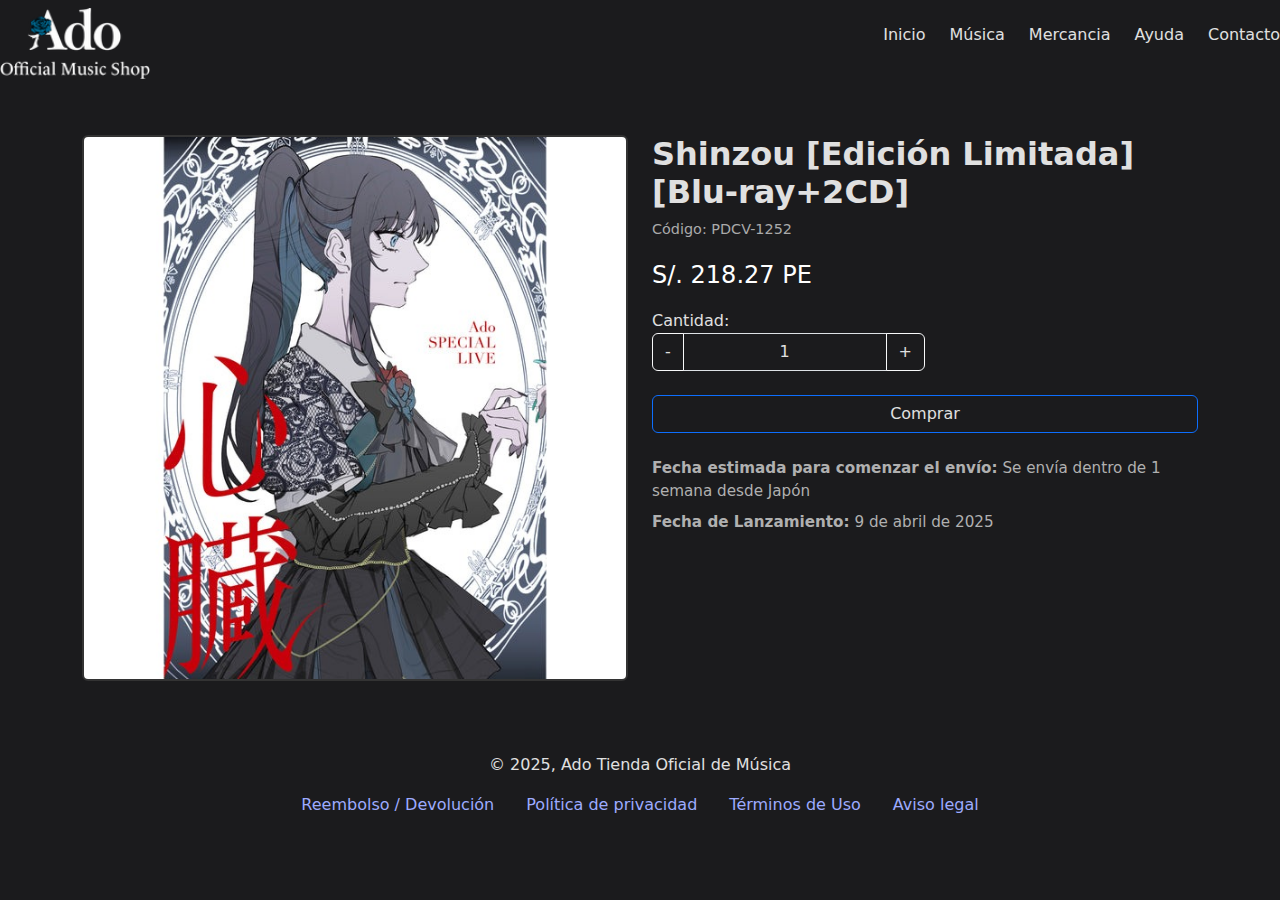
<file: amusica1.html>
<!DOCTYPE html>
<html lang="es">
<head>
  <meta charset="UTF-8" />
  <meta name="viewport" content="width=device-width, initial-scale=1.0" />
  <title>Ado's Best Adobum (DVD)</title>
  <link rel="stylesheet" href="css/producto.css" />
  <link rel="stylesheet" href="https://cdn.jsdelivr.net/npm/bootstrap@5.3.6/dist/css/bootstrap.min.css" />
</head>
<body>
  <header class="navbar">
    <a href="index.html">
      <img src="img/ADO_2line_ClearBackground_Offici.png" alt="Logo Ado" class="logo" width="150px">
    </a>
    <ul class="nav-links">
        <li><a href="index.html">Inicio</a></li>
      <li><a href="Música.html">Música</a></li>
      <li><a href="Mercancia.html">Mercancia</a></li>
      <li><a href="Ayuda.html">Ayuda</a></li>
      <li><a href="Contacto.html">Contacto</a></li>
    </ul>
  </header>

  <main class="container my-5">
    <div class="row producto-detalle">
      <div class="col-md-6 text-center">
        <img src="img/MUSICA/SHINZOU LIMITED.jpg" alt="Ado Best Adobum DVD" class="img-fluid rounded">
      </div>
      <div class="col-md-6">
        <h1 class="titulo">Shinzou [Edición Limitada][Blu-ray+2CD]</h1>
        <p class="sku">Código: PDCV-1252</p>
        <p class="precio">S/. 218.27 PE</p>

        <div class="cantidad-selector">
          <label for="cantidad">Cantidad:</label>
          <div class="input-group w-50">
            <button class="btn btn-outline-light" onclick="cambiarCantidad(-1)">-</button>
            <input type="text" id="cantidad" value="1" class="form-control text-center">
            <button class="btn btn-outline-light" onclick="cambiarCantidad(1)">+</button>
          </div>
        </div>

        <a href="https://wa.me/+51925594742?text=Hola,%20necesito%20ayuda%20con%20un%20pedido">
            <button class="btn btn-primary mt-4 w-100">Comprar</button>
            </a>

        <div class="info-envio mt-4">
          <p><strong>Fecha estimada para comenzar el envío:</strong> Se envía dentro de 1 semana desde Japón</p>
          <p><strong>Fecha de Lanzamiento:</strong> 9 de abril de 2025</p>
        </div>
      </div>
    </div>
  </main>

  <footer class="footer text-center text-white py-4">
    <div class="container">
      <p>© 2025, Ado Tienda Oficial de Música</p>
      <div class="footer-links">
        <a href="#">Reembolso / Devolución</a>
        <a href="#">Política de privacidad</a>
        <a href="#">Términos de Uso</a>
        <a href="#">Aviso legal</a>
      </div>
    </div>
  </footer>

  <script>
    function cambiarCantidad(valor) {
      const input = document.getElementById("cantidad");
      let cantidad = parseInt(input.value);
      cantidad = isNaN(cantidad) ? 1 : cantidad + valor;
      if (cantidad < 1) cantidad = 1;
      input.value = cantidad;
    }
  </script>
</body>
</html>
</file>
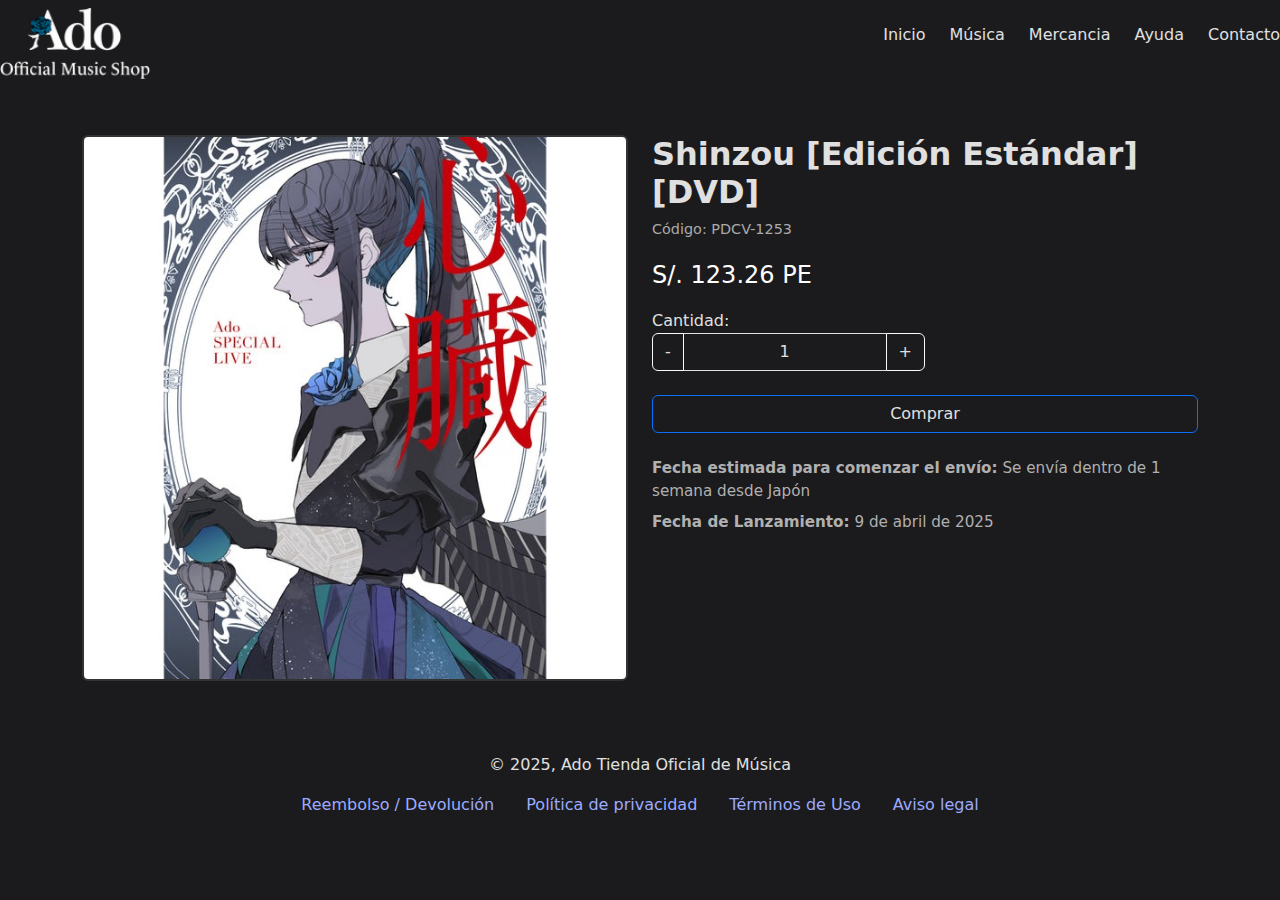
<file: amusica2.html>
<!DOCTYPE html>
<html lang="es">
<head>
  <meta charset="UTF-8" />
  <meta name="viewport" content="width=device-width, initial-scale=1.0" />
  <title>Ado's Best Adobum (DVD)</title>
  <link rel="stylesheet" href="css/producto.css" />
  <link rel="stylesheet" href="https://cdn.jsdelivr.net/npm/bootstrap@5.3.6/dist/css/bootstrap.min.css" />
</head>
<body>
  <header class="navbar">
    <a href="index.html">
      <img src="img/ADO_2line_ClearBackground_Offici.png" alt="Logo Ado" class="logo" width="150px">
    </a>
    <ul class="nav-links">
        <li><a href="index.html">Inicio</a></li>
      <li><a href="Música.html">Música</a></li>
      <li><a href="Mercancia.html">Mercancia</a></li>
      <li><a href="Ayuda.html">Ayuda</a></li>
      <li><a href="Contacto.html">Contacto</a></li>
    </ul>
  </header>

  <main class="container my-5">
    <div class="row producto-detalle">
      <div class="col-md-6 text-center">
        <img src="img/MUSICA/SHINZOU STANDAR.jpg" alt="Ado Best Adobum DVD" class="img-fluid rounded">
      </div>
      <div class="col-md-6">
        <h1 class="titulo">Shinzou [Edición Estándar][DVD]</h1>
        <p class="sku">Código: PDCV-1253</p>
        <p class="precio">S/. 123.26 PE</p>

        <div class="cantidad-selector">
          <label for="cantidad">Cantidad:</label>
          <div class="input-group w-50">
            <button class="btn btn-outline-light" onclick="cambiarCantidad(-1)">-</button>
            <input type="text" id="cantidad" value="1" class="form-control text-center">
            <button class="btn btn-outline-light" onclick="cambiarCantidad(1)">+</button>
          </div>
        </div>

        <a href="https://wa.me/+51925594742?text=Hola,%20necesito%20ayuda%20con%20un%20pedido">
            <button class="btn btn-primary mt-4 w-100">Comprar</button>
            </a>

        <div class="info-envio mt-4">
          <p><strong>Fecha estimada para comenzar el envío:</strong> Se envía dentro de 1 semana desde Japón</p>
          <p><strong>Fecha de Lanzamiento:</strong> 9 de abril de 2025</p>
        </div>
      </div>
    </div>
  </main>

  <footer class="footer text-center text-white py-4">
    <div class="container">
      <p>© 2025, Ado Tienda Oficial de Música</p>
      <div class="footer-links">
        <a href="#">Reembolso / Devolución</a>
        <a href="#">Política de privacidad</a>
        <a href="#">Términos de Uso</a>
        <a href="#">Aviso legal</a>
      </div>
    </div>
  </footer>

  <script>
    function cambiarCantidad(valor) {
      const input = document.getElementById("cantidad");
      let cantidad = parseInt(input.value);
      cantidad = isNaN(cantidad) ? 1 : cantidad + valor;
      if (cantidad < 1) cantidad = 1;
      input.value = cantidad;
    }
  </script>
</body>
</html>
</file>
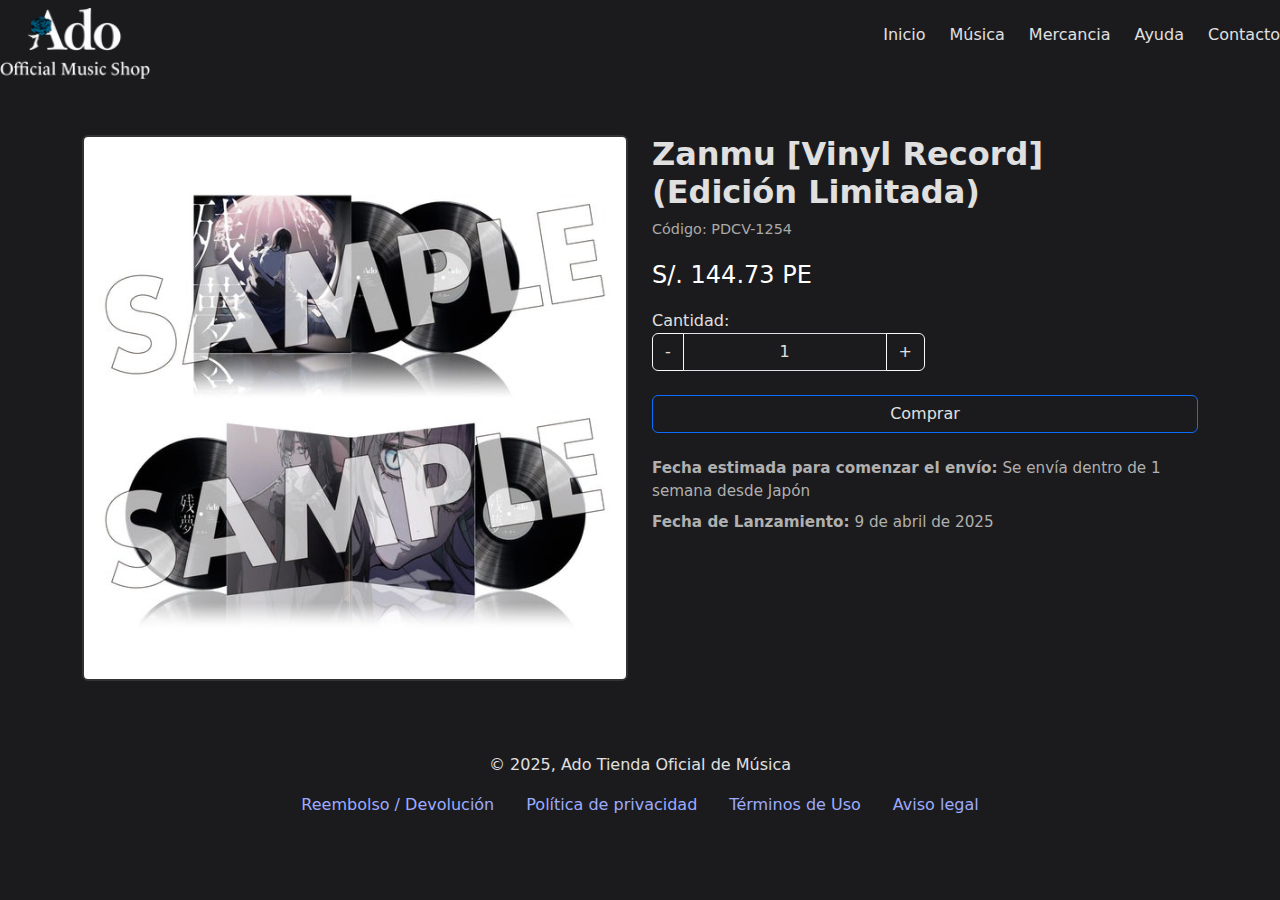
<file: amusica3.html>
<!DOCTYPE html>
<html lang="es">
<head>
  <meta charset="UTF-8" />
  <meta name="viewport" content="width=device-width, initial-scale=1.0" />
  <title>Ado's Best Adobum (DVD)</title>
  <link rel="stylesheet" href="css/producto.css" />
  <link rel="stylesheet" href="https://cdn.jsdelivr.net/npm/bootstrap@5.3.6/dist/css/bootstrap.min.css" />
</head>
<body>
  <header class="navbar">
    <a href="index.html">
      <img src="img/ADO_2line_ClearBackground_Offici.png" alt="Logo Ado" class="logo" width="150px">
    </a>
    <ul class="nav-links">
        <li><a href="index.html">Inicio</a></li>
      <li><a href="Música.html">Música</a></li>
      <li><a href="Mercancia.html">Mercancia</a></li>
      <li><a href="Ayuda.html">Ayuda</a></li>
      <li><a href="Contacto.html">Contacto</a></li>
    </ul>
  </header>

  <main class="container my-5">
    <div class="row producto-detalle">
      <div class="col-md-6 text-center">
        <img src="img/MUSICA/ZANMU.jpg" alt="Ado Best Adobum DVD" class="img-fluid rounded">
      </div>
      <div class="col-md-6">
        <h1 class="titulo">Zanmu [Vinyl Record] (Edición Limitada)</h1>
        <p class="sku">Código: PDCV-1254</p>
        <p class="precio">S/. 144.73 PE</p>

        <div class="cantidad-selector">
          <label for="cantidad">Cantidad:</label>
          <div class="input-group w-50">
            <button class="btn btn-outline-light" onclick="cambiarCantidad(-1)">-</button>
            <input type="text" id="cantidad" value="1" class="form-control text-center">
            <button class="btn btn-outline-light" onclick="cambiarCantidad(1)">+</button>
          </div>
        </div>

        <a href="https://wa.me/+51925594742?text=Hola,%20necesito%20ayuda%20con%20un%20pedido">
            <button class="btn btn-primary mt-4 w-100">Comprar</button>
            </a>

        <div class="info-envio mt-4">
          <p><strong>Fecha estimada para comenzar el envío:</strong> Se envía dentro de 1 semana desde Japón</p>
          <p><strong>Fecha de Lanzamiento:</strong> 9 de abril de 2025</p>
        </div>
      </div>
    </div>
  </main>

  <footer class="footer text-center text-white py-4">
    <div class="container">
      <p>© 2025, Ado Tienda Oficial de Música</p>
      <div class="footer-links">
        <a href="#">Reembolso / Devolución</a>
        <a href="#">Política de privacidad</a>
        <a href="#">Términos de Uso</a>
        <a href="#">Aviso legal</a>
      </div>
    </div>
  </footer>

  <script>
    function cambiarCantidad(valor) {
      const input = document.getElementById("cantidad");
      let cantidad = parseInt(input.value);
      cantidad = isNaN(cantidad) ? 1 : cantidad + valor;
      if (cantidad < 1) cantidad = 1;
      input.value = cantidad;
    }
  </script>
</body>
</html>
</file>
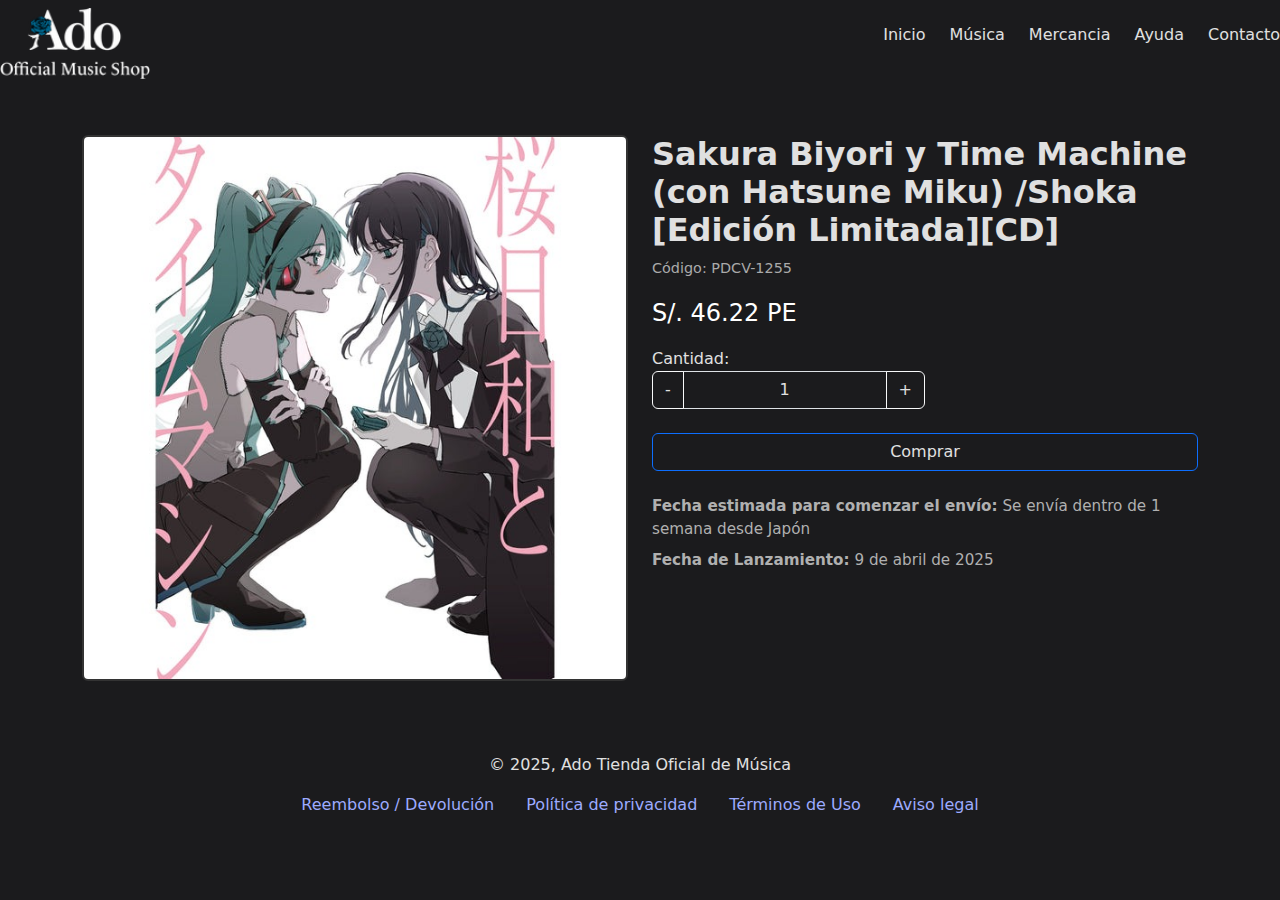
<file: amusica4.html>
<!DOCTYPE html>
<html lang="es">
<head>
  <meta charset="UTF-8" />
  <meta name="viewport" content="width=device-width, initial-scale=1.0" />
  <title>Ado's Best Adobum (DVD)</title>
  <link rel="stylesheet" href="css/producto.css" />
  <link rel="stylesheet" href="https://cdn.jsdelivr.net/npm/bootstrap@5.3.6/dist/css/bootstrap.min.css" />
</head>
<body>
  <header class="navbar">
    <a href="index.html">
      <img src="img/ADO_2line_ClearBackground_Offici.png" alt="Logo Ado" class="logo" width="150px">
    </a>
    <ul class="nav-links">
        <li><a href="index.html">Inicio</a></li>
      <li><a href="Música.html">Música</a></li>
      <li><a href="Mercancia.html">Mercancia</a></li>
      <li><a href="Ayuda.html">Ayuda</a></li>
      <li><a href="Contacto.html">Contacto</a></li>
    </ul>
  </header>

  <main class="container my-5">
    <div class="row producto-detalle">
      <div class="col-md-6 text-center">
        <img src="img/MUSICA/SAKURA.jpg" alt="Ado Best Adobum DVD" class="img-fluid rounded">
      </div>
      <div class="col-md-6">
        <h1 class="titulo">Sakura Biyori y Time Machine (con Hatsune Miku) /Shoka [Edición Limitada][CD]</h1>
        <p class="sku">Código: PDCV-1255</p>
        <p class="precio">S/. 46.22 PE</p>

        <div class="cantidad-selector">
          <label for="cantidad">Cantidad:</label>
          <div class="input-group w-50">
            <button class="btn btn-outline-light" onclick="cambiarCantidad(-1)">-</button>
            <input type="text" id="cantidad" value="1" class="form-control text-center">
            <button class="btn btn-outline-light" onclick="cambiarCantidad(1)">+</button>
          </div>
        </div>

        <a href="https://wa.me/+51925594742?text=Hola,%20necesito%20ayuda%20con%20un%20pedido">
            <button class="btn btn-primary mt-4 w-100">Comprar</button>
            </a>

        <div class="info-envio mt-4">
          <p><strong>Fecha estimada para comenzar el envío:</strong> Se envía dentro de 1 semana desde Japón</p>
          <p><strong>Fecha de Lanzamiento:</strong> 9 de abril de 2025</p>
        </div>
      </div>
    </div>
  </main>

  <footer class="footer text-center text-white py-4">
    <div class="container">
      <p>© 2025, Ado Tienda Oficial de Música</p>
      <div class="footer-links">
        <a href="#">Reembolso / Devolución</a>
        <a href="#">Política de privacidad</a>
        <a href="#">Términos de Uso</a>
        <a href="#">Aviso legal</a>
      </div>
    </div>
  </footer>

  <script>
    function cambiarCantidad(valor) {
      const input = document.getElementById("cantidad");
      let cantidad = parseInt(input.value);
      cantidad = isNaN(cantidad) ? 1 : cantidad + valor;
      if (cantidad < 1) cantidad = 1;
      input.value = cantidad;
    }
  </script>
</body>
</html>
</file>
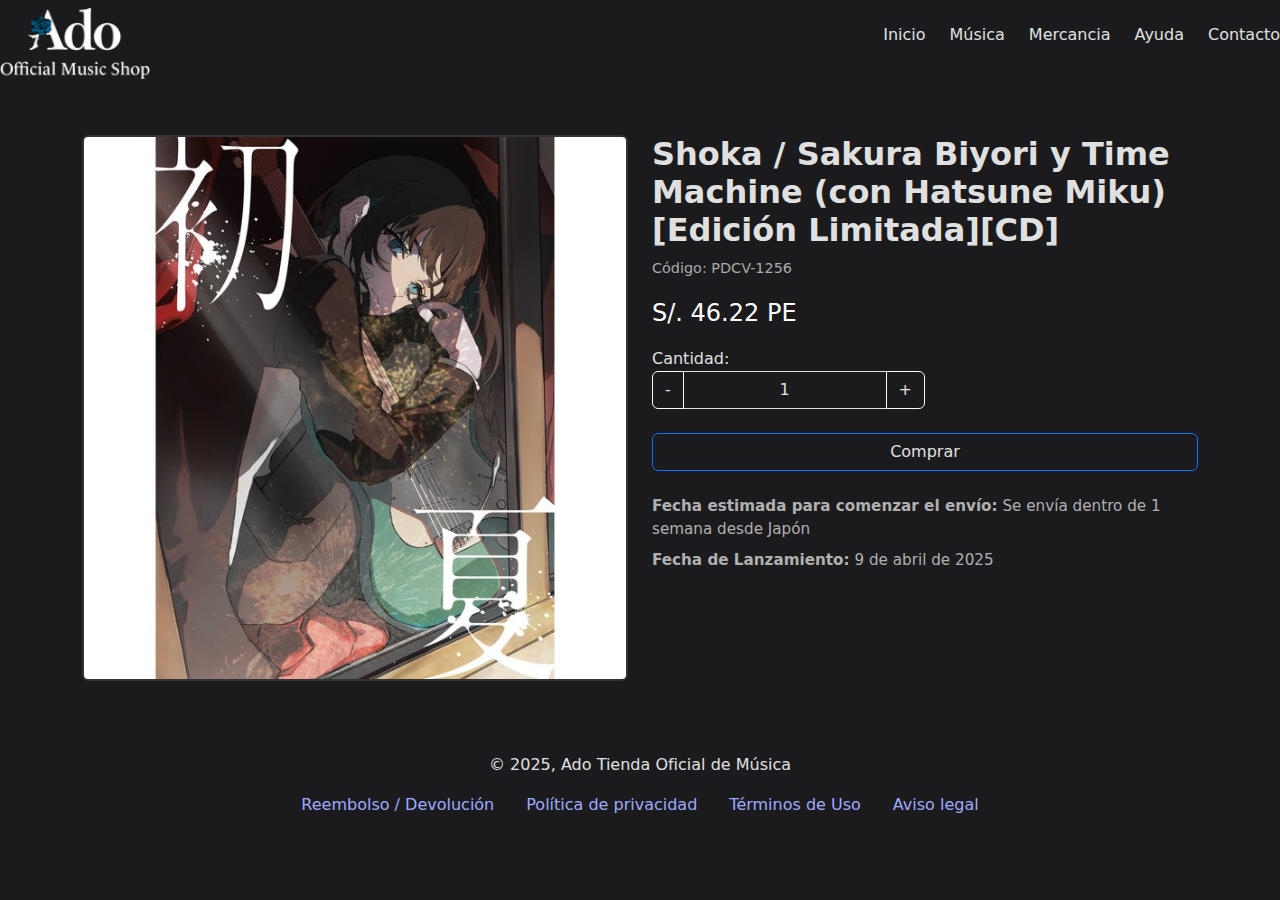
<file: amusica5.html>
<!DOCTYPE html>
<html lang="es">
<head>
  <meta charset="UTF-8" />
  <meta name="viewport" content="width=device-width, initial-scale=1.0" />
  <title>Ado's Best Adobum (DVD)</title>
  <link rel="stylesheet" href="css/producto.css" />
  <link rel="stylesheet" href="https://cdn.jsdelivr.net/npm/bootstrap@5.3.6/dist/css/bootstrap.min.css" />
</head>
<body>
  <header class="navbar">
    <a href="index.html">
      <img src="img/ADO_2line_ClearBackground_Offici.png" alt="Logo Ado" class="logo" width="150px">
    </a>
    <ul class="nav-links">
        <li><a href="index.html">Inicio</a></li>
      <li><a href="Música.html">Música</a></li>
      <li><a href="Mercancia.html">Mercancia</a></li>
      <li><a href="Ayuda.html">Ayuda</a></li>
      <li><a href="Contacto.html">Contacto</a></li>
    </ul>
  </header>

  <main class="container my-5">
    <div class="row producto-detalle">
      <div class="col-md-6 text-center">
        <img src="img/MUSICA/SHOKA.jpg" alt="Ado Best Adobum DVD" class="img-fluid rounded">
      </div>
      <div class="col-md-6">
        <h1 class="titulo">Shoka / Sakura Biyori y Time Machine (con Hatsune Miku) [Edición Limitada][CD]</h1>
        <p class="sku">Código: PDCV-1256</p>
        <p class="precio">S/. 46.22 PE</p>

        <div class="cantidad-selector">
          <label for="cantidad">Cantidad:</label>
          <div class="input-group w-50">
            <button class="btn btn-outline-light" onclick="cambiarCantidad(-1)">-</button>
            <input type="text" id="cantidad" value="1" class="form-control text-center">
            <button class="btn btn-outline-light" onclick="cambiarCantidad(1)">+</button>
          </div>
        </div>

        <a href="https://wa.me/+51925594742?text=Hola,%20necesito%20ayuda%20con%20un%20pedido">
            <button class="btn btn-primary mt-4 w-100">Comprar</button>
            </a>

        <div class="info-envio mt-4">
          <p><strong>Fecha estimada para comenzar el envío:</strong> Se envía dentro de 1 semana desde Japón</p>
          <p><strong>Fecha de Lanzamiento:</strong> 9 de abril de 2025</p>
        </div>
      </div>
    </div>
  </main>

  <footer class="footer text-center text-white py-4">
    <div class="container">
      <p>© 2025, Ado Tienda Oficial de Música</p>
      <div class="footer-links">
        <a href="#">Reembolso / Devolución</a>
        <a href="#">Política de privacidad</a>
        <a href="#">Términos de Uso</a>
        <a href="#">Aviso legal</a>
      </div>
    </div>
  </footer>

  <script>
    function cambiarCantidad(valor) {
      const input = document.getElementById("cantidad");
      let cantidad = parseInt(input.value);
      cantidad = isNaN(cantidad) ? 1 : cantidad + valor;
      if (cantidad < 1) cantidad = 1;
      input.value = cantidad;
    }
  </script>
</body>
</html>
</file>
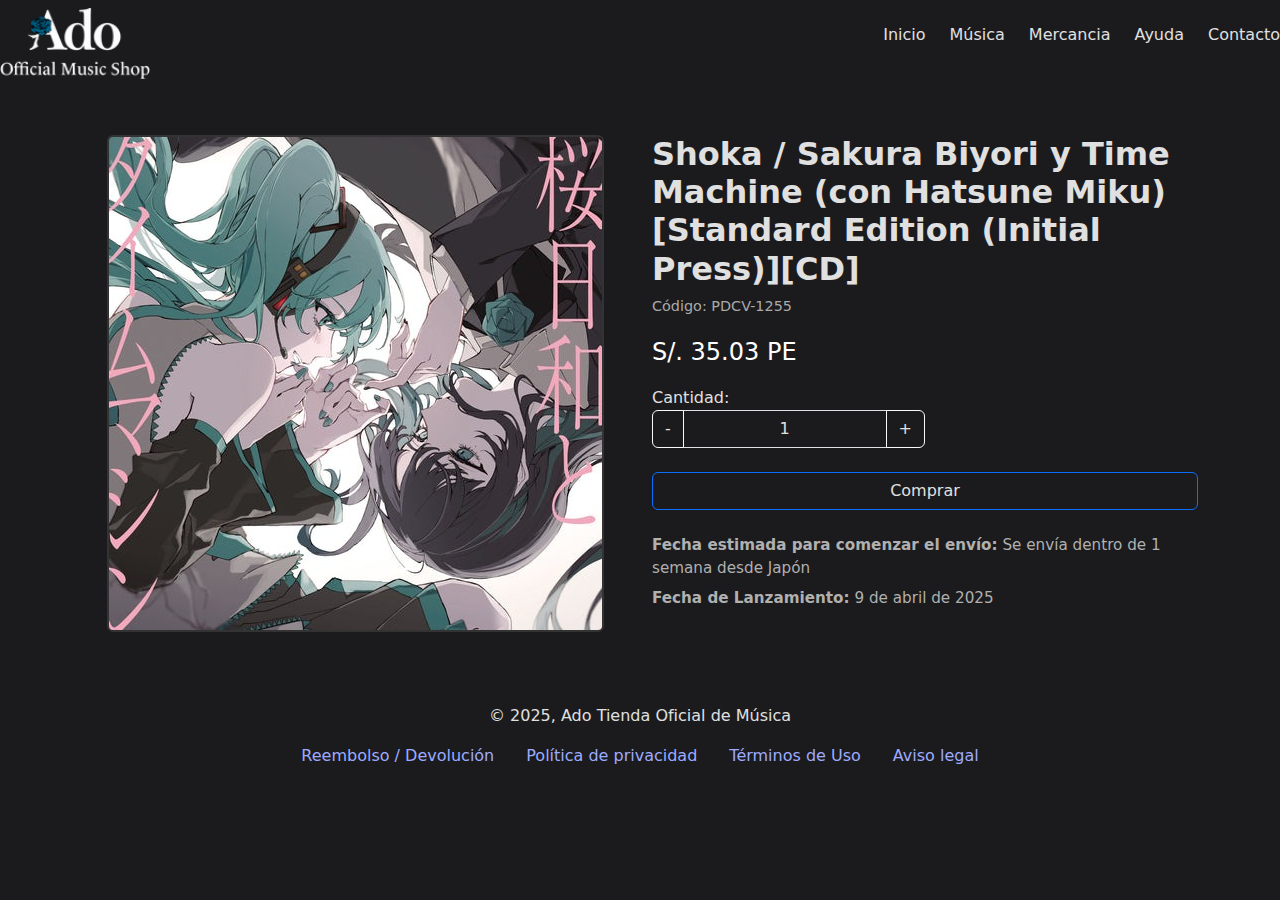
<file: amusica6.html>
<!DOCTYPE html>
<html lang="es">
<head>
  <meta charset="UTF-8" />
  <meta name="viewport" content="width=device-width, initial-scale=1.0" />
  <title>Ado's Best Adobum (DVD)</title>
  <link rel="stylesheet" href="css/producto.css" />
  <link rel="stylesheet" href="https://cdn.jsdelivr.net/npm/bootstrap@5.3.6/dist/css/bootstrap.min.css" />
</head>
<body>
  <header class="navbar">
    <a href="index.html">
      <img src="img/ADO_2line_ClearBackground_Offici.png" alt="Logo Ado" class="logo" width="150px">
    </a>
    <ul class="nav-links">
        <li><a href="index.html">Inicio</a></li>
      <li><a href="Música.html">Música</a></li>
      <li><a href="Mercancia.html">Mercancia</a></li>
      <li><a href="Ayuda.html">Ayuda</a></li>
      <li><a href="Contacto.html">Contacto</a></li>
    </ul>
  </header>

  <main class="container my-5">
    <div class="row producto-detalle">
      <div class="col-md-6 text-center">
        <img src="img/MUSICA/SAKURA BIYORI.jpg" alt="Ado Best Adobum DVD" class="img-fluid rounded">
      </div>
      <div class="col-md-6">
        <h1 class="titulo">Shoka / Sakura Biyori y Time Machine (con Hatsune Miku) [Standard Edition (Initial Press)][CD]</h1>
        <p class="sku">Código: PDCV-1255</p>
        <p class="precio">S/. 35.03 PE</p>

        <div class="cantidad-selector">
          <label for="cantidad">Cantidad:</label>
          <div class="input-group w-50">
            <button class="btn btn-outline-light" onclick="cambiarCantidad(-1)">-</button>
            <input type="text" id="cantidad" value="1" class="form-control text-center">
            <button class="btn btn-outline-light" onclick="cambiarCantidad(1)">+</button>
          </div>
        </div>

        <a href="https://wa.me/+51925594742?text=Hola,%20necesito%20ayuda%20con%20un%20pedido">
            <button class="btn btn-primary mt-4 w-100">Comprar</button>
            </a>

        <div class="info-envio mt-4">
          <p><strong>Fecha estimada para comenzar el envío:</strong> Se envía dentro de 1 semana desde Japón</p>
          <p><strong>Fecha de Lanzamiento:</strong> 9 de abril de 2025</p>
        </div>
      </div>
    </div>
  </main>

  <footer class="footer text-center text-white py-4">
    <div class="container">
      <p>© 2025, Ado Tienda Oficial de Música</p>
      <div class="footer-links">
        <a href="#">Reembolso / Devolución</a>
        <a href="#">Política de privacidad</a>
        <a href="#">Términos de Uso</a>
        <a href="#">Aviso legal</a>
      </div>
    </div>
  </footer>

  <script>
    function cambiarCantidad(valor) {
      const input = document.getElementById("cantidad");
      let cantidad = parseInt(input.value);
      cantidad = isNaN(cantidad) ? 1 : cantidad + valor;
      if (cantidad < 1) cantidad = 1;
      input.value = cantidad;
    }
  </script>
</body>
</html>
</file>
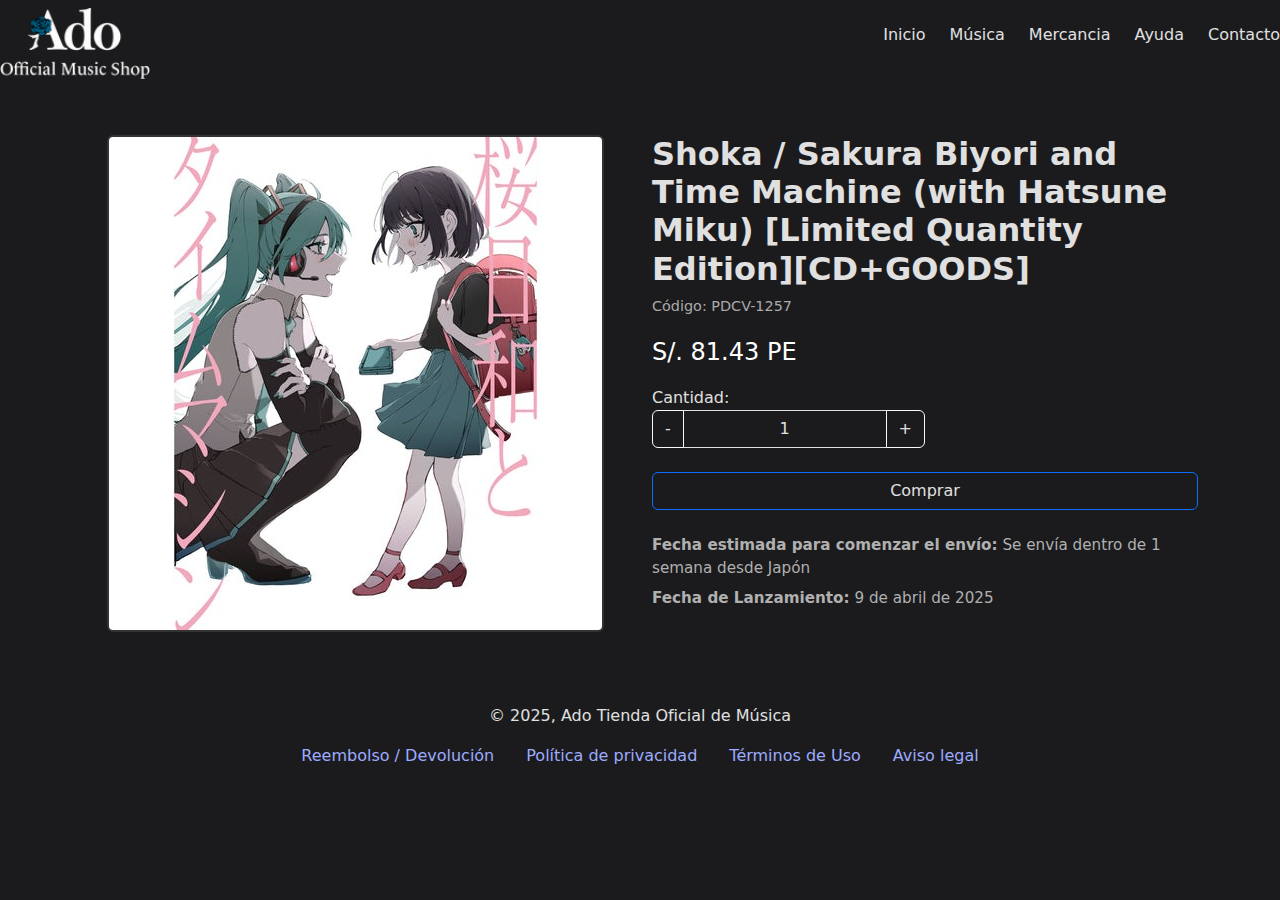
<file: amusica7.html>
<!DOCTYPE html>
<html lang="es">
<head>
  <meta charset="UTF-8" />
  <meta name="viewport" content="width=device-width, initial-scale=1.0" />
  <title>Ado's Best Adobum (DVD)</title>
  <link rel="stylesheet" href="css/producto.css" />
  <link rel="stylesheet" href="https://cdn.jsdelivr.net/npm/bootstrap@5.3.6/dist/css/bootstrap.min.css" />
</head>
<body>
  <header class="navbar">
    <a href="index.html">
      <img src="img/ADO_2line_ClearBackground_Offici.png" alt="Logo Ado" class="logo" width="150px">
    </a>
    <ul class="nav-links">
        <li><a href="index.html">Inicio</a></li>
      <li><a href="Música.html">Música</a></li>
      <li><a href="Mercancia.html">Mercancia</a></li>
      <li><a href="Ayuda.html">Ayuda</a></li>
      <li><a href="Contacto.html">Contacto</a></li>
    </ul>
  </header>

  <main class="container my-5">
    <div class="row producto-detalle">
      <div class="col-md-6 text-center">
        <img src="img/MUSICA/SAKURA BIYORI CD GOODS.jpg" alt="Ado Best Adobum DVD" class="img-fluid rounded">
      </div>
      <div class="col-md-6">
        <h1 class="titulo">Shoka / Sakura Biyori and Time Machine (with Hatsune Miku) [Limited Quantity Edition][CD+GOODS]</h1>
        <p class="sku">Código: PDCV-1257</p>
        <p class="precio">S/. 81.43 PE</p>

        <div class="cantidad-selector">
          <label for="cantidad">Cantidad:</label>
          <div class="input-group w-50">
            <button class="btn btn-outline-light" onclick="cambiarCantidad(-1)">-</button>
            <input type="text" id="cantidad" value="1" class="form-control text-center">
            <button class="btn btn-outline-light" onclick="cambiarCantidad(1)">+</button>
          </div>
        </div>

        <a href="https://wa.me/+51925594742?text=Hola,%20necesito%20ayuda%20con%20un%20pedido">
            <button class="btn btn-primary mt-4 w-100">Comprar</button>
            </a>

        <div class="info-envio mt-4">
          <p><strong>Fecha estimada para comenzar el envío:</strong> Se envía dentro de 1 semana desde Japón</p>
          <p><strong>Fecha de Lanzamiento:</strong> 9 de abril de 2025</p>
        </div>
      </div>
    </div>
  </main>

  <footer class="footer text-center text-white py-4">
    <div class="container">
      <p>© 2025, Ado Tienda Oficial de Música</p>
      <div class="footer-links">
        <a href="#">Reembolso / Devolución</a>
        <a href="#">Política de privacidad</a>
        <a href="#">Términos de Uso</a>
        <a href="#">Aviso legal</a>
      </div>
    </div>
  </footer>

  <script>
    function cambiarCantidad(valor) {
      const input = document.getElementById("cantidad");
      let cantidad = parseInt(input.value);
      cantidad = isNaN(cantidad) ? 1 : cantidad + valor;
      if (cantidad < 1) cantidad = 1;
      input.value = cantidad;
    }
  </script>
</body>
</html>
</file>
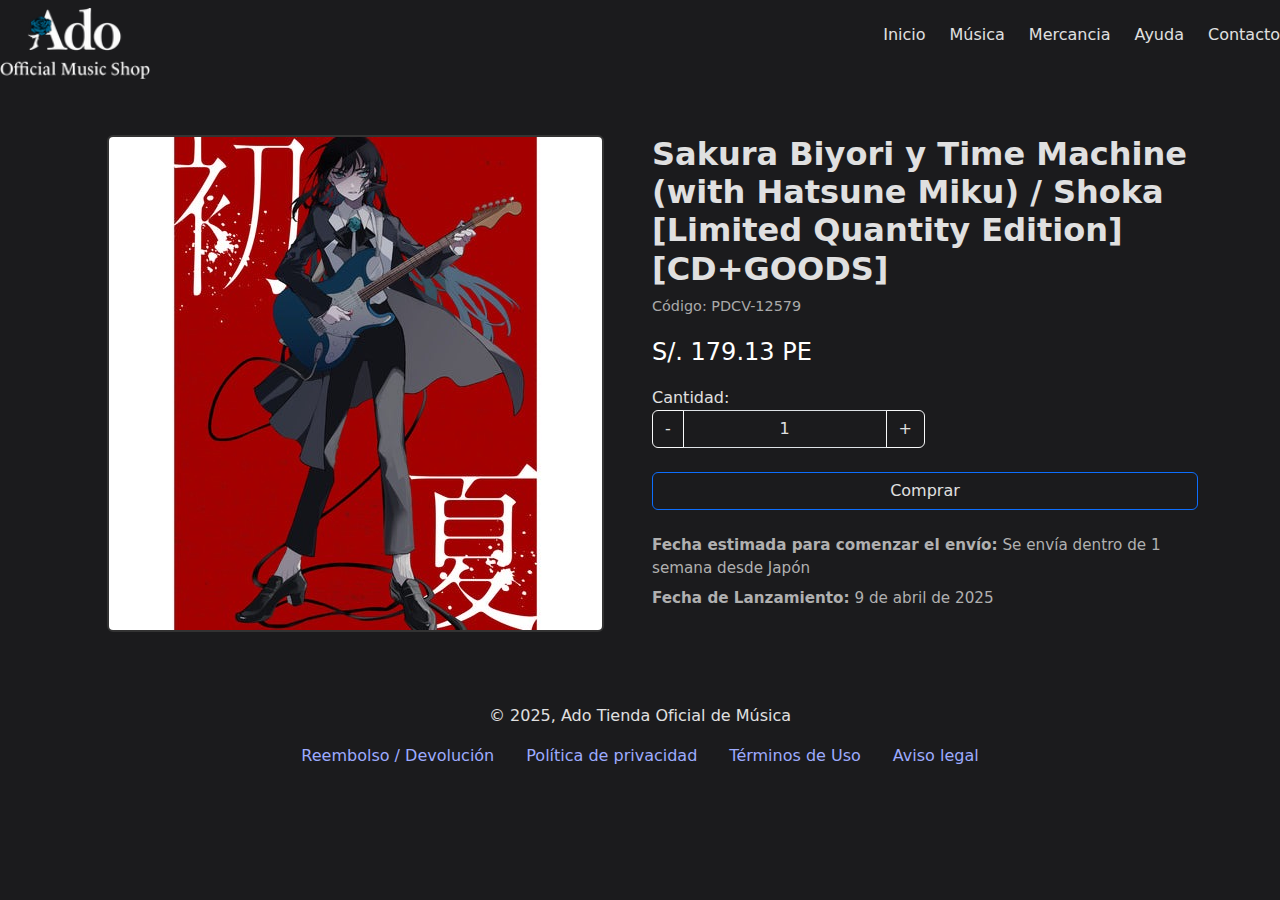
<file: amusica8.html>
<!DOCTYPE html>
<html lang="es">
<head>
  <meta charset="UTF-8" />
  <meta name="viewport" content="width=device-width, initial-scale=1.0" />
  <title>Ado's Best Adobum (DVD)</title>
  <link rel="stylesheet" href="css/producto.css" />
  <link rel="stylesheet" href="https://cdn.jsdelivr.net/npm/bootstrap@5.3.6/dist/css/bootstrap.min.css" />
</head>
<body>
  <header class="navbar">
    <a href="index.html">
      <img src="img/ADO_2line_ClearBackground_Offici.png" alt="Logo Ado" class="logo" width="150px">
    </a>
    <ul class="nav-links">
        <li><a href="index.html">Inicio</a></li>
      <li><a href="Música.html">Música</a></li>
      <li><a href="Mercancia.html">Mercancia</a></li>
      <li><a href="Ayuda.html">Ayuda</a></li>
      <li><a href="Contacto.html">Contacto</a></li>
    </ul>
  </header>

  <main class="container my-5">
    <div class="row producto-detalle">
      <div class="col-md-6 text-center">
        <img src="img/MUSICA/SHOKA SAKURA  AND TIME MACHINE.jpg" alt="Ado Best Adobum DVD" class="img-fluid rounded">
      </div>
      <div class="col-md-6">
        <h1 class="titulo">Sakura Biyori y Time Machine (with Hatsune Miku) / Shoka [Limited Quantity Edition][CD+GOODS]</h1>
        <p class="sku">Código: PDCV-12579</p>
        <p class="precio">S/. 179.13 PE</p>

        <div class="cantidad-selector">
          <label for="cantidad">Cantidad:</label>
          <div class="input-group w-50">
            <button class="btn btn-outline-light" onclick="cambiarCantidad(-1)">-</button>
            <input type="text" id="cantidad" value="1" class="form-control text-center">
            <button class="btn btn-outline-light" onclick="cambiarCantidad(1)">+</button>
          </div>
        </div>

        <a href="https://wa.me/+51925594742?text=Hola,%20necesito%20ayuda%20con%20un%20pedido">
            <button class="btn btn-primary mt-4 w-100">Comprar</button>
            </a>

        <div class="info-envio mt-4">
          <p><strong>Fecha estimada para comenzar el envío:</strong> Se envía dentro de 1 semana desde Japón</p>
          <p><strong>Fecha de Lanzamiento:</strong> 9 de abril de 2025</p>
        </div>
      </div>
    </div>
  </main>

  <footer class="footer text-center text-white py-4">
    <div class="container">
      <p>© 2025, Ado Tienda Oficial de Música</p>
      <div class="footer-links">
        <a href="#">Reembolso / Devolución</a>
        <a href="#">Política de privacidad</a>
        <a href="#">Términos de Uso</a>
        <a href="#">Aviso legal</a>
      </div>
    </div>
  </footer>

  <script>
    function cambiarCantidad(valor) {
      const input = document.getElementById("cantidad");
      let cantidad = parseInt(input.value);
      cantidad = isNaN(cantidad) ? 1 : cantidad + valor;
      if (cantidad < 1) cantidad = 1;
      input.value = cantidad;
    }
  </script>
</body>
</html>
</file>
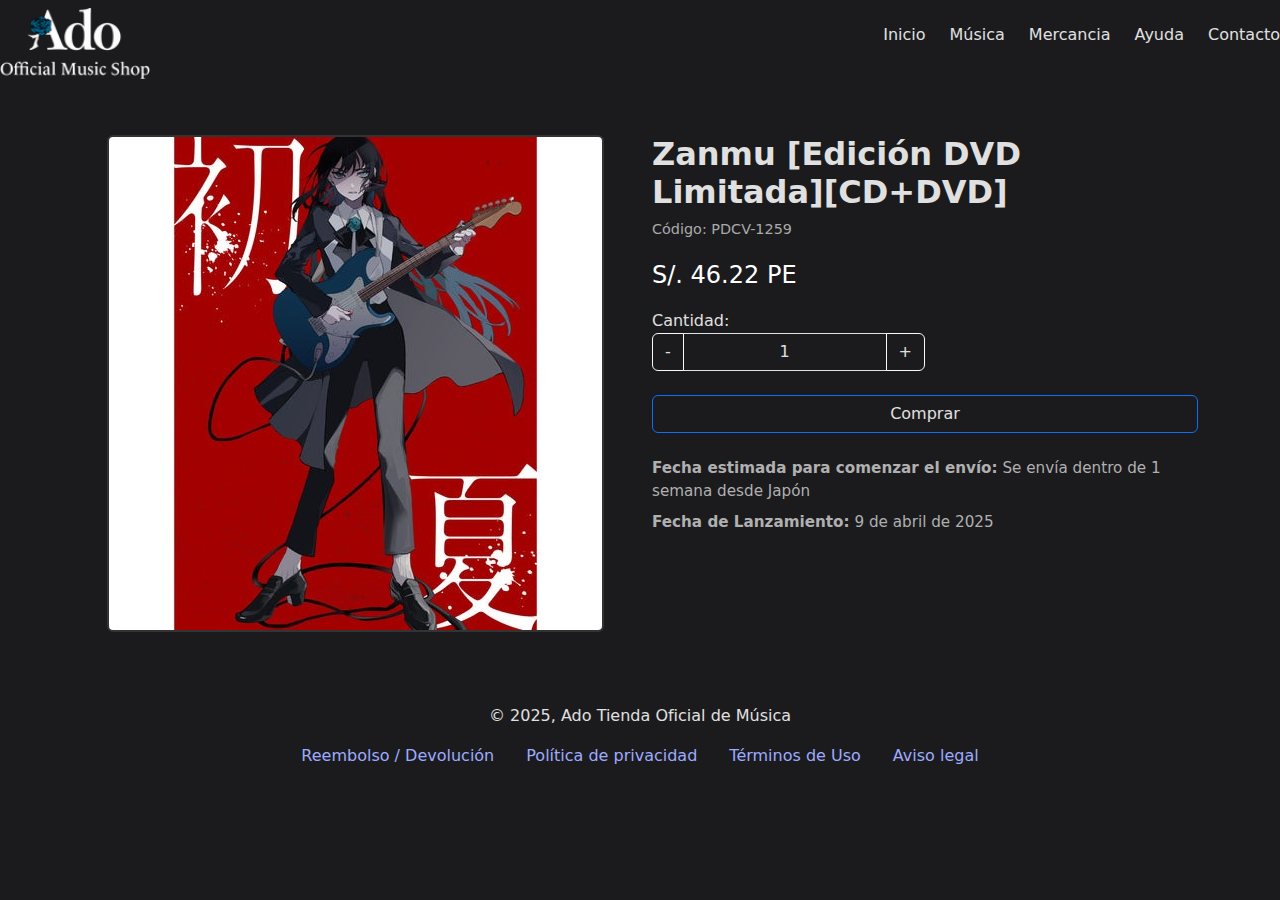
<file: amusica9.html>
<!DOCTYPE html>
<html lang="es">
<head>
  <meta charset="UTF-8" />
  <meta name="viewport" content="width=device-width, initial-scale=1.0" />
  <title>Ado's Best Adobum (DVD)</title>
  <link rel="stylesheet" href="css/producto.css" />
  <link rel="stylesheet" href="https://cdn.jsdelivr.net/npm/bootstrap@5.3.6/dist/css/bootstrap.min.css" />
</head>
<body>
  <header class="navbar">
    <a href="index.html">
      <img src="img/ADO_2line_ClearBackground_Offici.png" alt="Logo Ado" class="logo" width="150px">
    </a>
    <ul class="nav-links">
        <li><a href="index.html">Inicio</a></li>
      <li><a href="Música.html">Música</a></li>
      <li><a href="Mercancia.html">Mercancia</a></li>
      <li><a href="Ayuda.html">Ayuda</a></li>
      <li><a href="Contacto.html">Contacto</a></li>
    </ul>
  </header>

  <main class="container my-5">
    <div class="row producto-detalle">
      <div class="col-md-6 text-center">
        <img src="img/MUSICA/SHOKA SAKURA  AND TIME MACHINE.jpg" alt="Ado Best Adobum DVD" class="img-fluid rounded">
      </div>
      <div class="col-md-6">
        <h1 class="titulo">Zanmu [Edición DVD Limitada][CD+DVD]</h1>
        <p class="sku">Código: PDCV-1259</p>
        <p class="precio">S/. 46.22 PE</p>

        <div class="cantidad-selector">
          <label for="cantidad">Cantidad:</label>
          <div class="input-group w-50">
            <button class="btn btn-outline-light" onclick="cambiarCantidad(-1)">-</button>
            <input type="text" id="cantidad" value="1" class="form-control text-center">
            <button class="btn btn-outline-light" onclick="cambiarCantidad(1)">+</button>
          </div>
        </div>

        <a href="https://wa.me/+51925594742?text=Hola,%20necesito%20ayuda%20con%20un%20pedido">
            <button class="btn btn-primary mt-4 w-100">Comprar</button>
            </a>

        <div class="info-envio mt-4">
          <p><strong>Fecha estimada para comenzar el envío:</strong> Se envía dentro de 1 semana desde Japón</p>
          <p><strong>Fecha de Lanzamiento:</strong> 9 de abril de 2025</p>
        </div>
      </div>
    </div>
  </main>

  <footer class="footer text-center text-white py-4">
    <div class="container">
      <p>© 2025, Ado Tienda Oficial de Música</p>
      <div class="footer-links">
        <a href="#">Reembolso / Devolución</a>
        <a href="#">Política de privacidad</a>
        <a href="#">Términos de Uso</a>
        <a href="#">Aviso legal</a>
      </div>
    </div>
  </footer>

  <script>
    function cambiarCantidad(valor) {
      const input = document.getElementById("cantidad");
      let cantidad = parseInt(input.value);
      cantidad = isNaN(cantidad) ? 1 : cantidad + valor;
      if (cantidad < 1) cantidad = 1;
      input.value = cantidad;
    }
  </script>
</body>
</html>
</file>
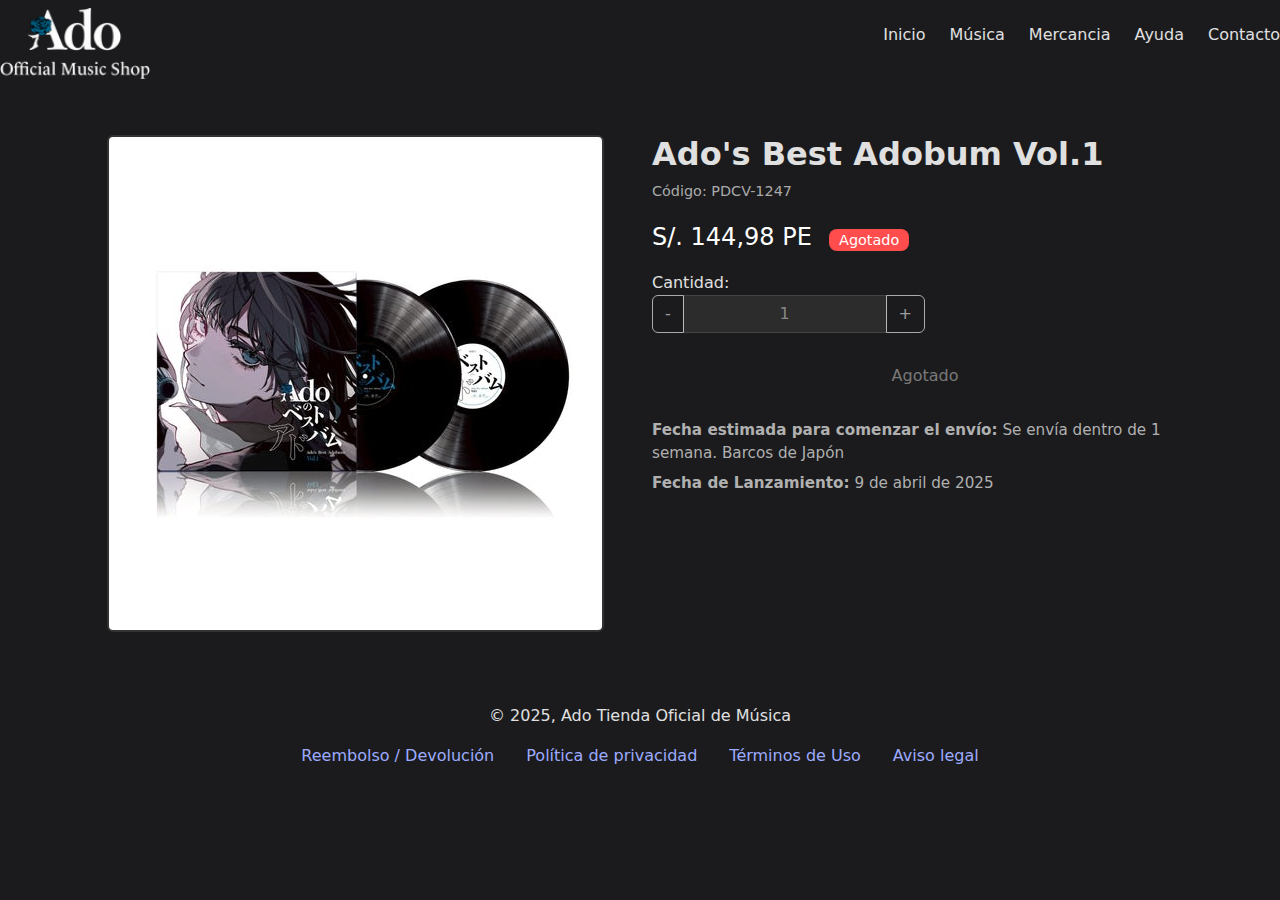
<file: articulo1.html>
<!DOCTYPE html>
<html lang="es">
<head>
  <meta charset="UTF-8" />
  <meta name="viewport" content="width=device-width, initial-scale=1.0" />
  <title>Ado's Best Adobum</title>
  <link rel="stylesheet" href="css/producto.css" />
  <link rel="stylesheet" href="https://cdn.jsdelivr.net/npm/bootstrap@5.3.6/dist/css/bootstrap.min.css" />
</head>
<body>
  <header class="navbar">
    <a href="index.html">
      <img src="img/ADO_2line_ClearBackground_Offici.png" alt="Logo Ado" class="logo" width="150px">
    </a>
    <ul class="nav-links">
        <li><a href="index.html">Inicio</a></li>
      <li><a href="Música.html">Música</a></li>
      <li><a href="Mercancia.html">Mercancia</a></li>
      <li><a href="Ayuda.html">Ayuda</a></li>
      <li><a href="Contacto.html">Contacto</a></li>
    </ul>
  </header>

  <main class="container my-5">
    <div class="row producto-detalle">
      <div class="col-md-6 text-center">
        <img src="img/Ado best vol.1.jpg" alt="Ado Best Adobum" class="img-fluid rounded">
      </div>
      <div class="col-md-6">
        <h1 class="titulo">Ado's Best Adobum Vol.1</h1>
       
        <p class="sku">Código: PDCV-1247</p>
        <p class="precio">S/. 144,98 PE <span class="estado">Agotado</span></p>

        <div class="cantidad-selector">
          <label for="cantidad">Cantidad:</label>
          <div class="input-group w-50">
            <button class="btn btn-outline-light" disabled>-</button>
            <input type="text" id="cantidad" value="1" class="form-control text-center" disabled>
            <button class="btn btn-outline-light" disabled>+</button>
          </div>
        </div>

        <button class="btn btn-secondary mt-4 w-100" disabled>Agotado</button>

        <div class="info-envio mt-4">
          <p><strong>Fecha estimada para comenzar el envío:</strong> Se envía dentro de 1 semana. Barcos de Japón</p>
          <p><strong>Fecha de Lanzamiento:</strong> 9 de abril de 2025</p>
        </div>
      </div>
    </div>
  </main>

  <footer class="footer text-center text-white py-4">
    <div class="container">
      <p>© 2025, Ado Tienda Oficial de Música</p>
      <div class="footer-links">
        <a href="#">Reembolso / Devolución</a>
        <a href="#">Política de privacidad</a>
        <a href="#">Términos de Uso</a>
        <a href="#">Aviso legal</a>
      </div>
    </div>
  </footer>
</body>
</html>
</file>
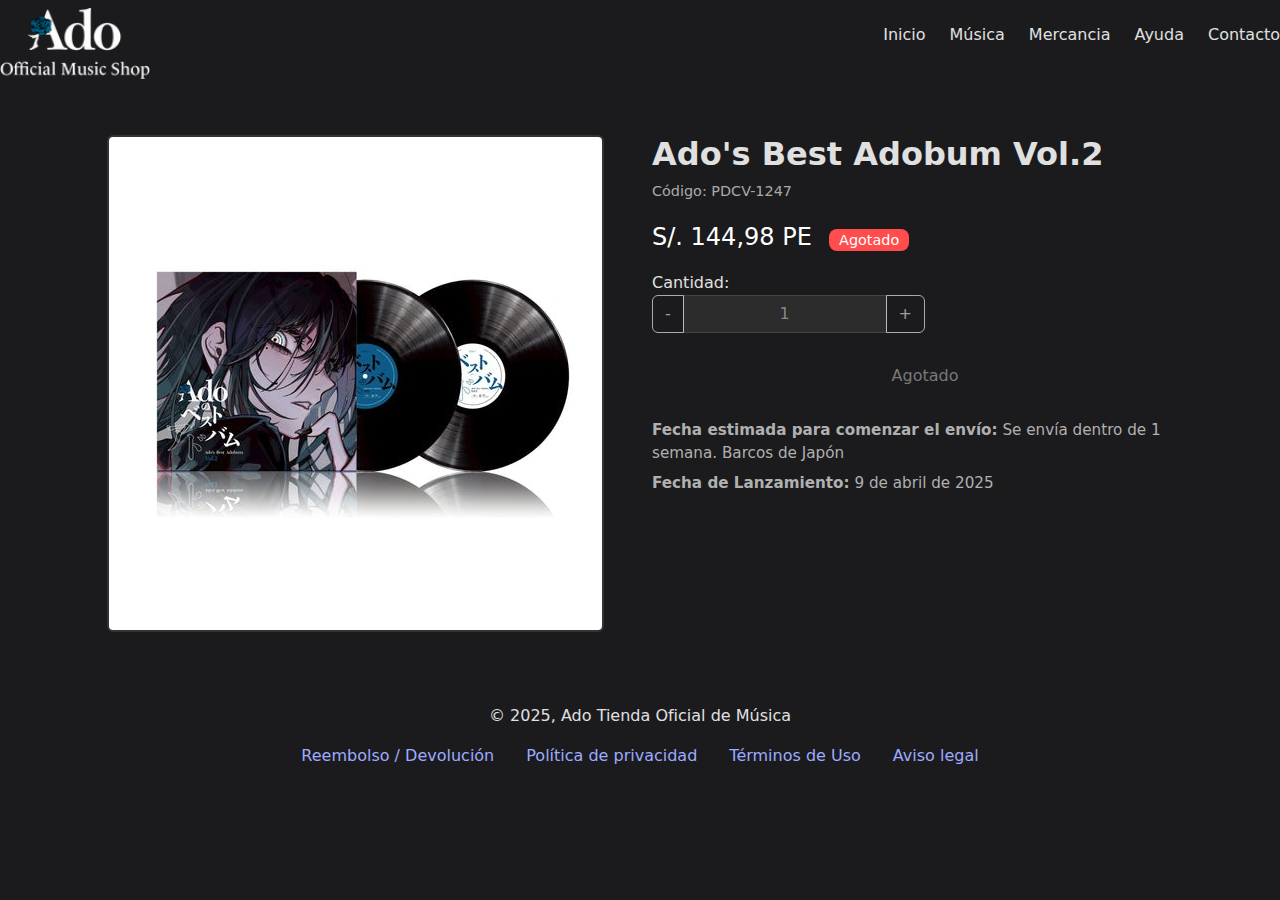
<file: articulo2.html>
<!DOCTYPE html>
<html lang="es">
<head>
  <meta charset="UTF-8" />
  <meta name="viewport" content="width=device-width, initial-scale=1.0" />
  <title>Ado's Best Adobum</title>
  <link rel="stylesheet" href="css/producto.css" />
  <link rel="stylesheet" href="https://cdn.jsdelivr.net/npm/bootstrap@5.3.6/dist/css/bootstrap.min.css" />
</head>
<body>
  <header class="navbar">
    <a href="index.html">
      <img src="img/ADO_2line_ClearBackground_Offici.png" alt="Logo Ado" class="logo" width="150px">
    </a>
    <ul class="nav-links">
        <li><a href="index.html">Inicio</a></li>
      <li><a href="Música.html">Música</a></li>
      <li><a href="Mercancia.html">Mercancia</a></li>
      <li><a href="Ayuda.html">Ayuda</a></li>
      <li><a href="Contacto.html">Contacto</a></li>
    </ul>
  </header>

  <main class="container my-5">
    <div class="row producto-detalle">
      <div class="col-md-6 text-center">
        <img src="img/ados best vol.2.jpg" alt="Ado Best Adobum" class="img-fluid rounded">
      </div>
      <div class="col-md-6">
        <h1 class="titulo">Ado's Best Adobum Vol.2</h1>
        
        <p class="sku">Código: PDCV-1247</p>
        <p class="precio">S/. 144,98 PE <span class="estado">Agotado</span></p>

        <div class="cantidad-selector">
          <label for="cantidad">Cantidad:</label>
          <div class="input-group w-50">
            <button class="btn btn-outline-light" disabled>-</button>
            <input type="text" id="cantidad" value="1" class="form-control text-center" disabled>
            <button class="btn btn-outline-light" disabled>+</button>
          </div>
        </div>

        <button class="btn btn-secondary mt-4 w-100" disabled>Agotado</button>

        <div class="info-envio mt-4">
          <p><strong>Fecha estimada para comenzar el envío:</strong> Se envía dentro de 1 semana. Barcos de Japón</p>
          <p><strong>Fecha de Lanzamiento:</strong> 9 de abril de 2025</p>
        </div>
      </div>
    </div>
  </main>

  <footer class="footer text-center text-white py-4">
    <div class="container">
      <p>© 2025, Ado Tienda Oficial de Música</p>
      <div class="footer-links">
        <a href="#">Reembolso / Devolución</a>
        <a href="#">Política de privacidad</a>
        <a href="#">Términos de Uso</a>
        <a href="#">Aviso legal</a>
      </div>
    </div>
  </footer>
</body>
</html>
</file>
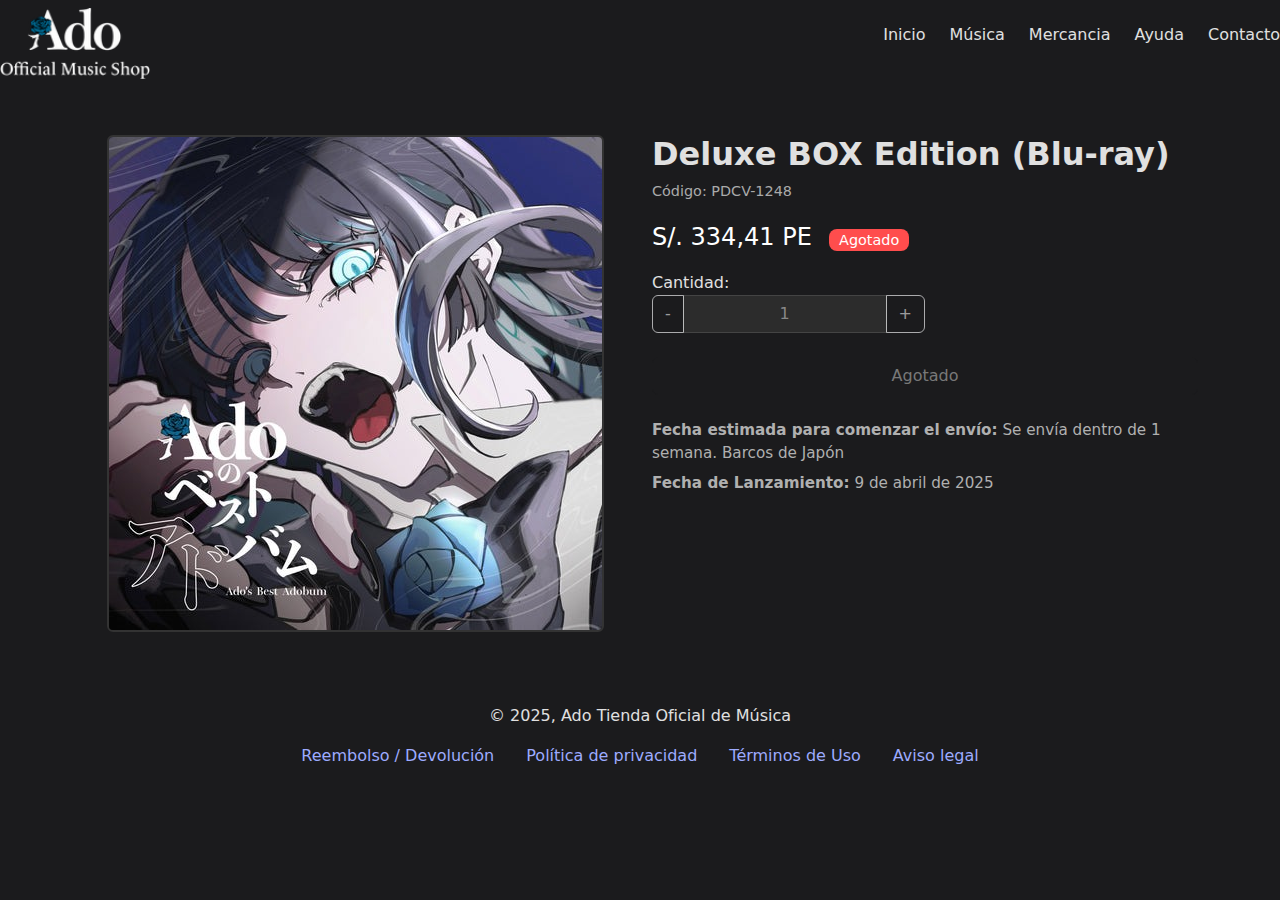
<file: articulo3.html>
<!DOCTYPE html>
<html lang="es">
<head>
  <meta charset="UTF-8" />
  <meta name="viewport" content="width=device-width, initial-scale=1.0" />
  <title>Ado's Best Adobum</title>
  <link rel="stylesheet" href="css/producto.css" />
  <link rel="stylesheet" href="https://cdn.jsdelivr.net/npm/bootstrap@5.3.6/dist/css/bootstrap.min.css" />
</head>
<body>
  <header class="navbar">
    <a href="index.html">
      <img src="img/ADO_2line_ClearBackground_Offici.png" alt="Logo Ado" class="logo" width="150px">
    </a>
    <ul class="nav-links">
        <li><a href="index.html">Inicio</a></li>
      <li><a href="Música.html">Música</a></li>
      <li><a href="Mercancia.html">Mercancia</a></li>
      <li><a href="Ayuda.html">Ayuda</a></li>
      <li><a href="Contacto.html">Contacto</a></li>
    </ul>
  </header>

  <main class="container my-5">
    <div class="row producto-detalle">
      <div class="col-md-6 text-center">
        <img src="img/ado deluxe edition.jpg" alt="Ado Best Adobum" class="img-fluid rounded">
      </div>
      <div class="col-md-6">
        <h1 class="titulo">Deluxe BOX Edition (Blu-ray) </h1>
       
        <p class="sku">Código: PDCV-1248</p>
        <p class="precio">S/. 334,41 PE <span class="estado">Agotado</span></p>

        <div class="cantidad-selector">
          <label for="cantidad">Cantidad:</label>
          <div class="input-group w-50">
            <button class="btn btn-outline-light" disabled>-</button>
            <input type="text" id="cantidad" value="1" class="form-control text-center" disabled>
            <button class="btn btn-outline-light" disabled>+</button>
          </div>
        </div>

        <button class="btn btn-secondary mt-4 w-100" disabled>Agotado</button>

        <div class="info-envio mt-4">
          <p><strong>Fecha estimada para comenzar el envío:</strong> Se envía dentro de 1 semana. Barcos de Japón</p>
          <p><strong>Fecha de Lanzamiento:</strong> 9 de abril de 2025</p>
        </div>
      </div>
    </div>
  </main>

  <footer class="footer text-center text-white py-4">
    <div class="container">
      <p>© 2025, Ado Tienda Oficial de Música</p>
      <div class="footer-links">
        <a href="#">Reembolso / Devolución</a>
        <a href="#">Política de privacidad</a>
        <a href="#">Términos de Uso</a>
        <a href="#">Aviso legal</a>
      </div>
    </div>
  </footer>
</body>
</html>
</file>
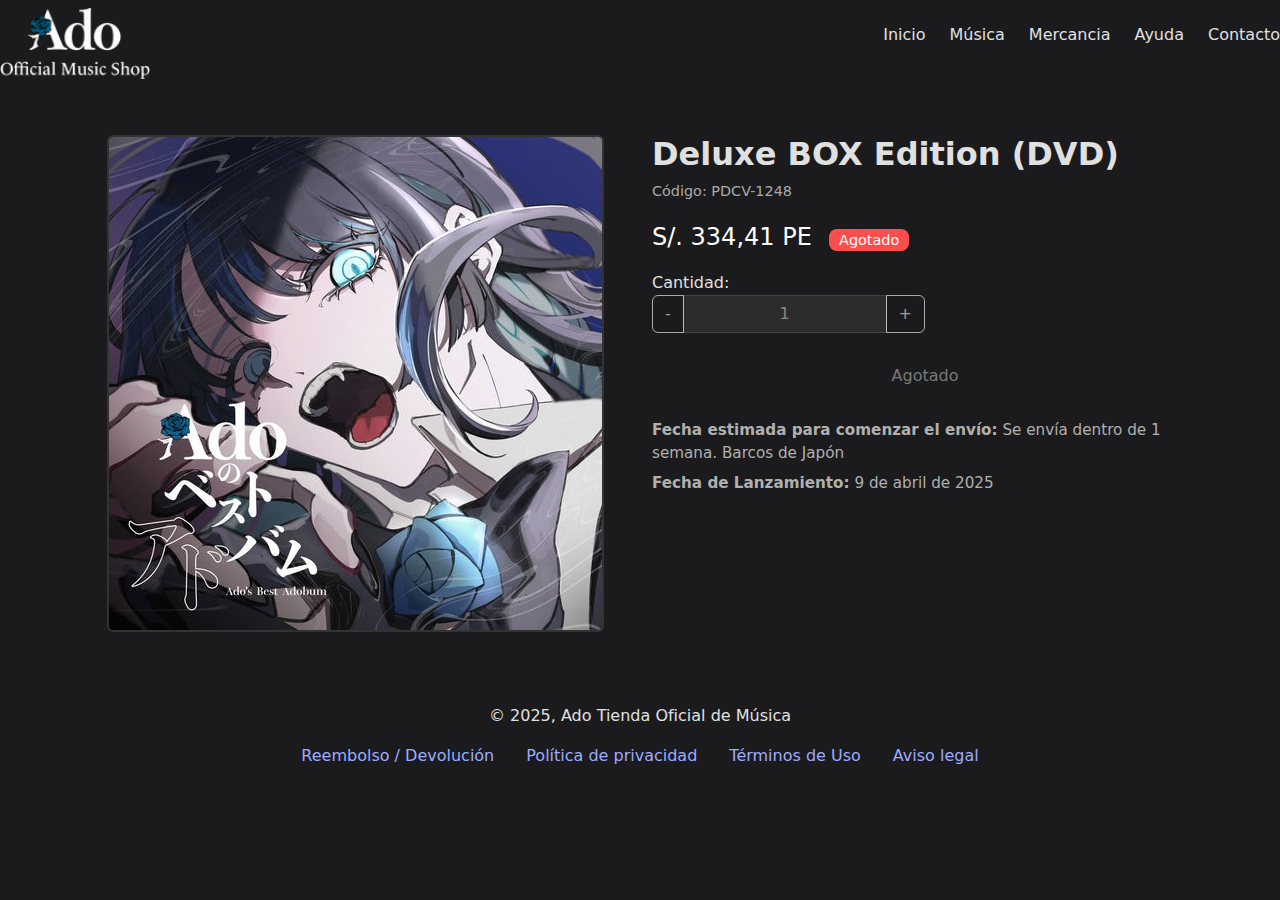
<file: articulo4.html>
<!DOCTYPE html>
<html lang="es">
<head>
  <meta charset="UTF-8" />
  <meta name="viewport" content="width=device-width, initial-scale=1.0" />
  <title>Ado's Best Adobum</title>
  <link rel="stylesheet" href="css/producto.css" />
  <link rel="stylesheet" href="https://cdn.jsdelivr.net/npm/bootstrap@5.3.6/dist/css/bootstrap.min.css" />
</head>
<body>
  <header class="navbar">
    <a href="index.html">
      <img src="img/ADO_2line_ClearBackground_Offici.png" alt="Logo Ado" class="logo" width="150px">
    </a>
    <ul class="nav-links">
        <li><a href="index.html">Inicio</a></li>
      <li><a href="Música.html">Música</a></li>
      <li><a href="Mercancia.html">Mercancia</a></li>
      <li><a href="Ayuda.html">Ayuda</a></li>
      <li><a href="Contacto.html">Contacto</a></li>
    </ul>
  </header>

  <main class="container my-5">
    <div class="row producto-detalle">
      <div class="col-md-6 text-center">
        <img src="img/ado deluxe edition.jpg" alt="Ado Best Adobum" class="img-fluid rounded">
      </div>
      <div class="col-md-6">
        <h1 class="titulo">Deluxe BOX Edition (DVD) </h1>
        
        <p class="sku">Código: PDCV-1248</p>
        <p class="precio">S/. 334,41 PE <span class="estado">Agotado</span></p>

        <div class="cantidad-selector">
          <label for="cantidad">Cantidad:</label>
          <div class="input-group w-50">
            <button class="btn btn-outline-light" disabled>-</button>
            <input type="text" id="cantidad" value="1" class="form-control text-center" disabled>
            <button class="btn btn-outline-light" disabled>+</button>
          </div>
        </div>

        <button class="btn btn-secondary mt-4 w-100" disabled>Agotado</button>

        <div class="info-envio mt-4">
          <p><strong>Fecha estimada para comenzar el envío:</strong> Se envía dentro de 1 semana. Barcos de Japón</p>
          <p><strong>Fecha de Lanzamiento:</strong> 9 de abril de 2025</p>
        </div>
      </div>
    </div>
  </main>

  <footer class="footer text-center text-white py-4">
    <div class="container">
      <p>© 2025, Ado Tienda Oficial de Música</p>
      <div class="footer-links">
        <a href="#">Reembolso / Devolución</a>
        <a href="#">Política de privacidad</a>
        <a href="#">Términos de Uso</a>
        <a href="#">Aviso legal</a>
      </div>
    </div>
  </footer>
</body>
</html>
</file>
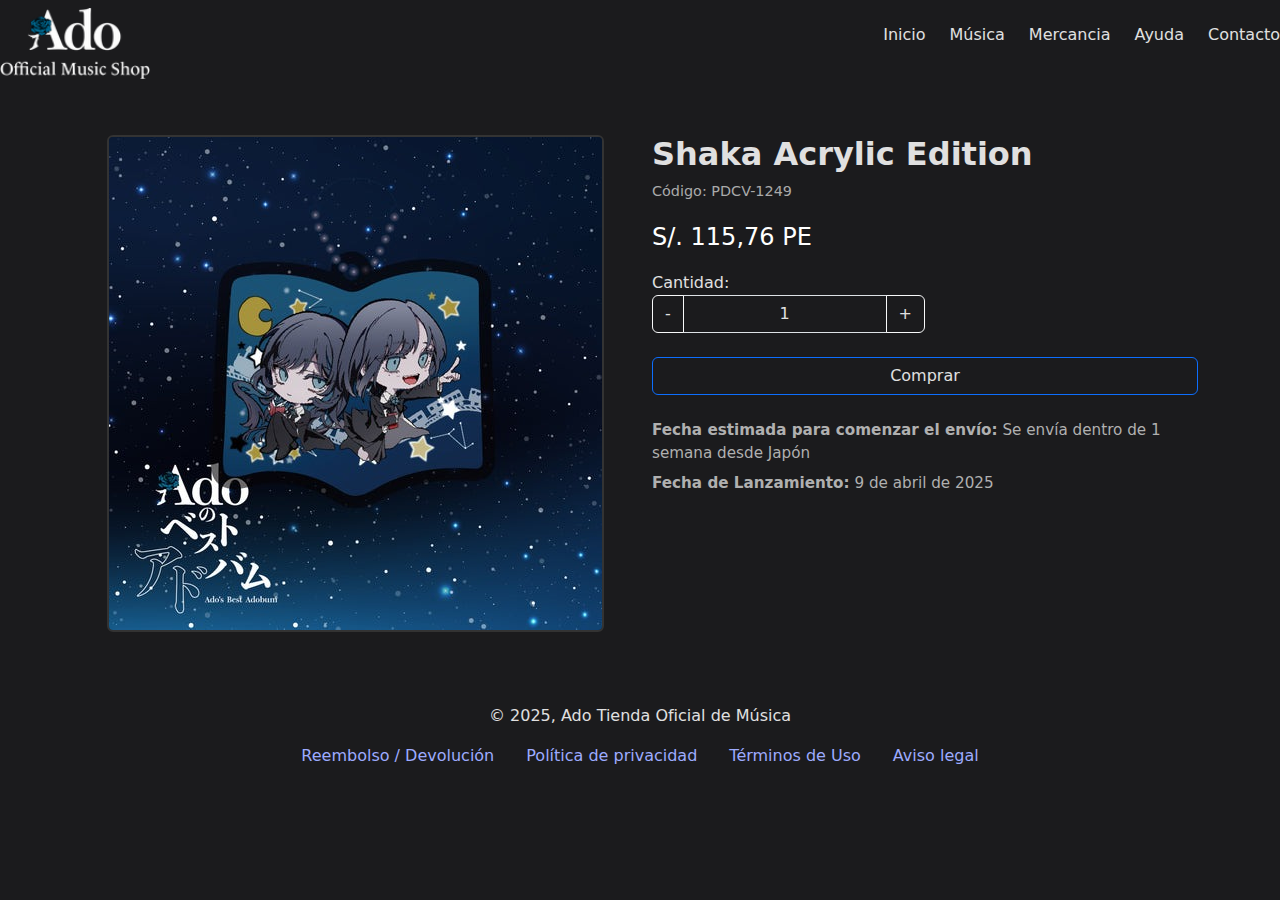
<file: articulo5.html>
<!DOCTYPE html>
<html lang="es">
<head>
  <meta charset="UTF-8" />
  <meta name="viewport" content="width=device-width, initial-scale=1.0" />
  <title>Ado's Best Adobum (DVD)</title>
  <link rel="stylesheet" href="css/producto.css" />
  <link rel="stylesheet" href="https://cdn.jsdelivr.net/npm/bootstrap@5.3.6/dist/css/bootstrap.min.css" />
</head>
<body>
  <header class="navbar">
    <a href="index.html">
      <img src="img/ADO_2line_ClearBackground_Offici.png" alt="Logo Ado" class="logo" width="150px">
    </a>
    <ul class="nav-links">
        <li><a href="index.html">Inicio</a></li>
      <li><a href="Música.html">Música</a></li>
      <li><a href="Mercancia.html">Mercancia</a></li>
      <li><a href="Ayuda.html">Ayuda</a></li>
      <li><a href="Contacto.html">Contacto</a></li>
    </ul>
  </header>

  <main class="container my-5">
    <div class="row producto-detalle">
      <div class="col-md-6 text-center">
        <img src="img/ado shaka.jpg" alt="Ado Best Adobum DVD" class="img-fluid rounded">
      </div>
      <div class="col-md-6">
        <h1 class="titulo">Shaka Acrylic Edition</h1>
        <p class="sku">Código: PDCV-1249</p>
        <p class="precio">S/. 115,76 PE</p>

        <div class="cantidad-selector">
          <label for="cantidad">Cantidad:</label>
          <div class="input-group w-50">
            <button class="btn btn-outline-light" onclick="cambiarCantidad(-1)">-</button>
            <input type="text" id="cantidad" value="1" class="form-control text-center">
            <button class="btn btn-outline-light" onclick="cambiarCantidad(1)">+</button>
          </div>
        </div>

        <a href="https://wa.me/+51925594742?text=Hola,%20necesito%20ayuda%20con%20un%20pedido">
            <button class="btn btn-primary mt-4 w-100">Comprar</button>
            </a>

        <div class="info-envio mt-4">
          <p><strong>Fecha estimada para comenzar el envío:</strong> Se envía dentro de 1 semana desde Japón</p>
          <p><strong>Fecha de Lanzamiento:</strong> 9 de abril de 2025</p>
        </div>
      </div>
    </div>
  </main>

  <footer class="footer text-center text-white py-4">
    <div class="container">
      <p>© 2025, Ado Tienda Oficial de Música</p>
      <div class="footer-links">
        <a href="#">Reembolso / Devolución</a>
        <a href="#">Política de privacidad</a>
        <a href="#">Términos de Uso</a>
        <a href="#">Aviso legal</a>
      </div>
    </div>
  </footer>

  <script>
    function cambiarCantidad(valor) {
      const input = document.getElementById("cantidad");
      let cantidad = parseInt(input.value);
      cantidad = isNaN(cantidad) ? 1 : cantidad + valor;
      if (cantidad < 1) cantidad = 1;
      input.value = cantidad;
    }
  </script>
</body>
</html>
</file>
<file: css/producto.css>
body, html {
  background-color: #1b1b1d;
  color: #e0e0e0;
  font-family: 'Segoe UI', sans-serif;
  margin: 0;
  padding: 0;
}

.navbar {
  background-color: #1b1b1d;
  display: flex;
  justify-content: space-between;
  align-items: center;
  padding: 1rem 2rem;
}

.nav-links {
  list-style: none;
  display: flex;
  gap: 1.5rem;
}

.nav-links a {
  color: #e0e0e0;
  text-decoration: none;
}

.nav-links a:hover {
  color: #9dabff;
}

.producto-detalle img {
  max-width: 100%;
  border: 2px solid #333;
  transition: transform 0.3s ease;
}

.producto-detalle img:hover {
  transform: scale(1.05);
  border-color: #3d5afe;
}

.titulo {
  font-size: 2rem;
  font-weight: bold;
}

.subtitulo {
  font-size: 1.2rem;
  color: #cccccc;
}

.sku {
  font-size: 0.9rem;
  color: #aaa;
}

.precio {
  font-size: 1.5rem;
  color: #ffffff;
  margin: 1rem 0;
}

.estado {
  background-color: #ff4d4d;
  color: white;
  padding: 0.2rem 0.6rem;
  border-radius: 8px;
  font-size: 0.9rem;
  margin-left: 10px;
}

.info-envio p {
  margin: 0.5rem 0;
  color: #b0b0b0;
  font-size: 0.95rem;
}

.footer {
  background-color: #1b1b1d;
  color: #e0e0e0;
  padding: 2rem 1rem;
}

.footer-links {
  display: flex;
  justify-content: center;
  gap: 2rem;
  flex-wrap: wrap;
  margin-top: 1rem;
}

.footer a {
  color: #9dabff;
  text-decoration: none;
}

.footer a:hover {
  color: #3d5afe;
}

/* Corrección para inputs y botones */
input,
button {
  background-color: #1b1b1d;
  color: #ffffff;
  border: 1px solid #444;
}

input:disabled,
button:disabled {
  background-color: #2c2c2c;
  color: #888;
}

.btn-outline-light {
  border-color: #555;
  color: #e0e0e0;
}

.btn-outline-light:hover {
  background-color: #3d5afe;
  border-color: #3d5afe;
  color: #fff;
}

.btn-primary {
  background-color: #3d5afe;
  border: none;
}

.btn-primary:hover {
  background-color: #304ffe;
}


body, .container, .form-control, .btn, .card, .input-group, .btn-secondary {
  background-color: #1b1b1d !important;
  color: #e0e0e0 !important;
}

input.form-control:disabled {
  background-color: #2c2c2c !important;
  color: #888 !important;
  border: 1px solid #444 !important;
}

.btn-secondary:disabled {
  background-color: #1b1b1d !important;
  color: #aaa !important;
  border: 1px solid #1b1b1d !important;
}
</file>
